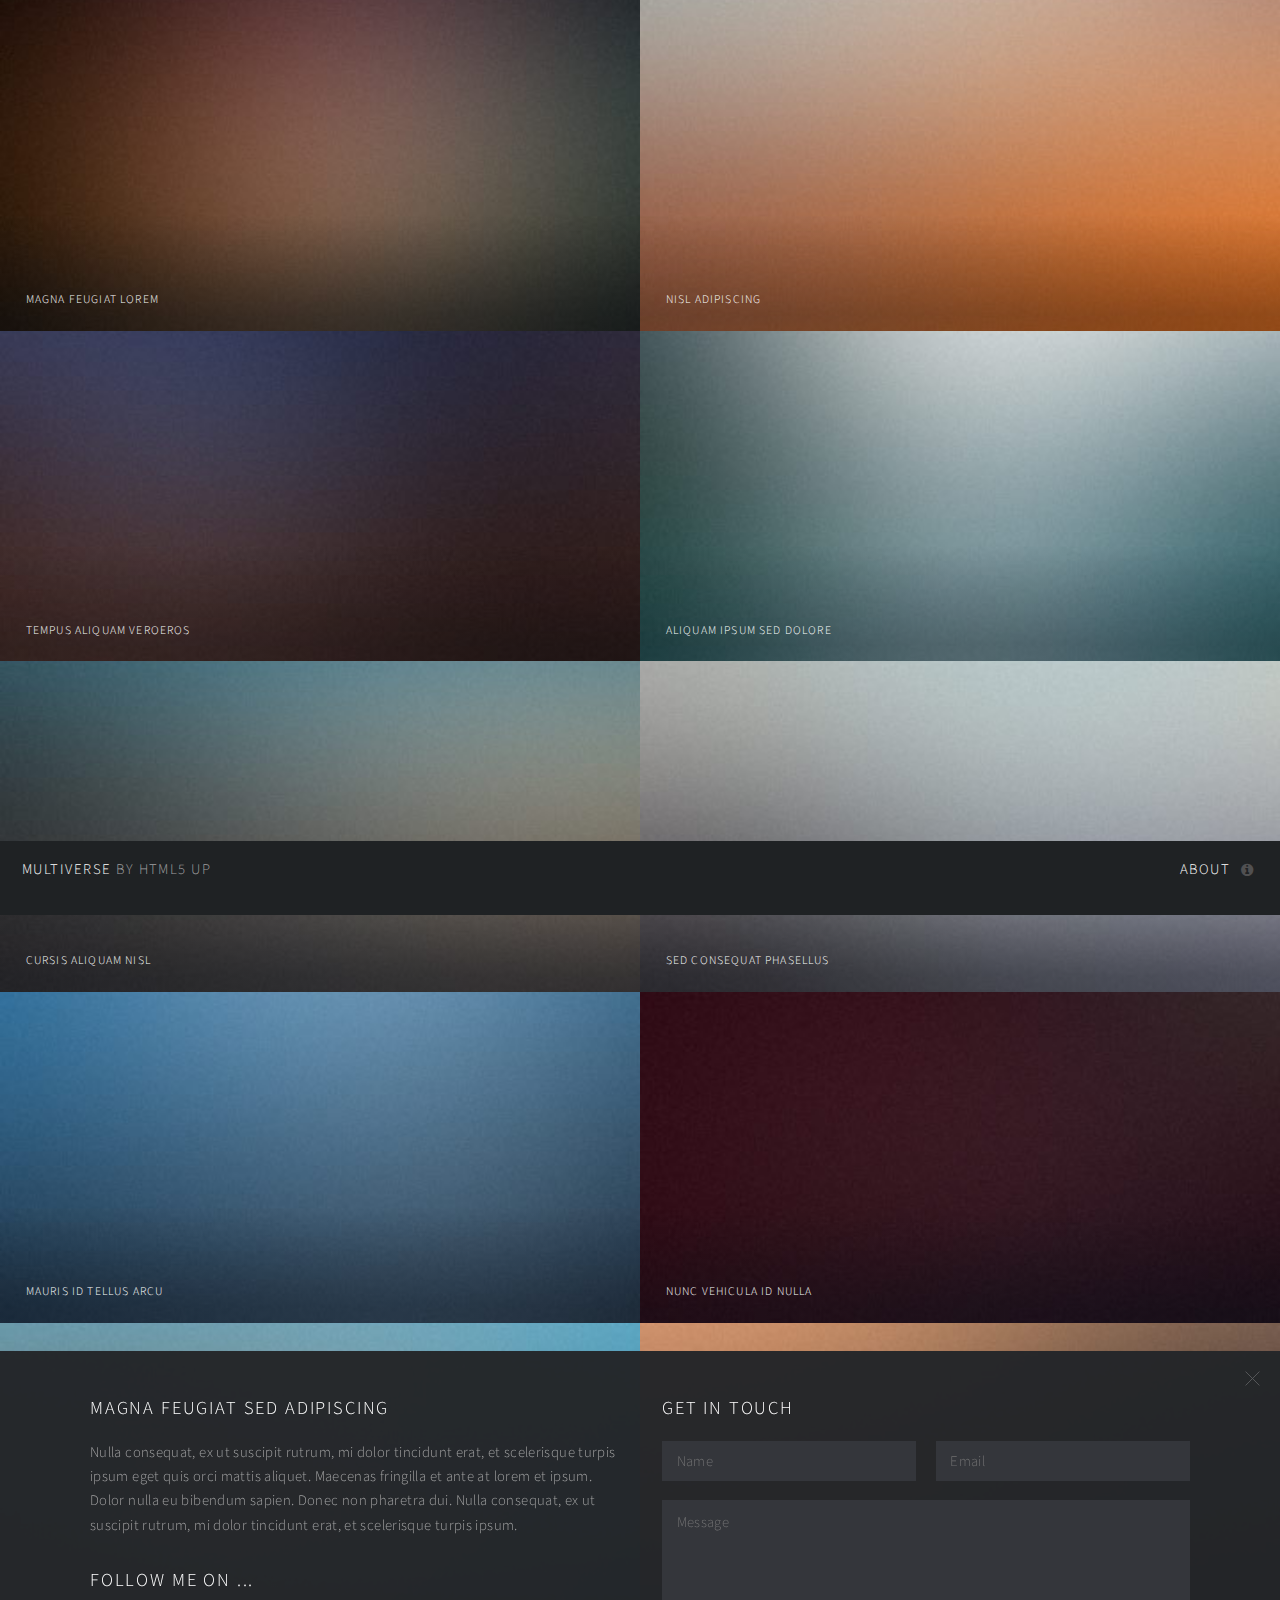
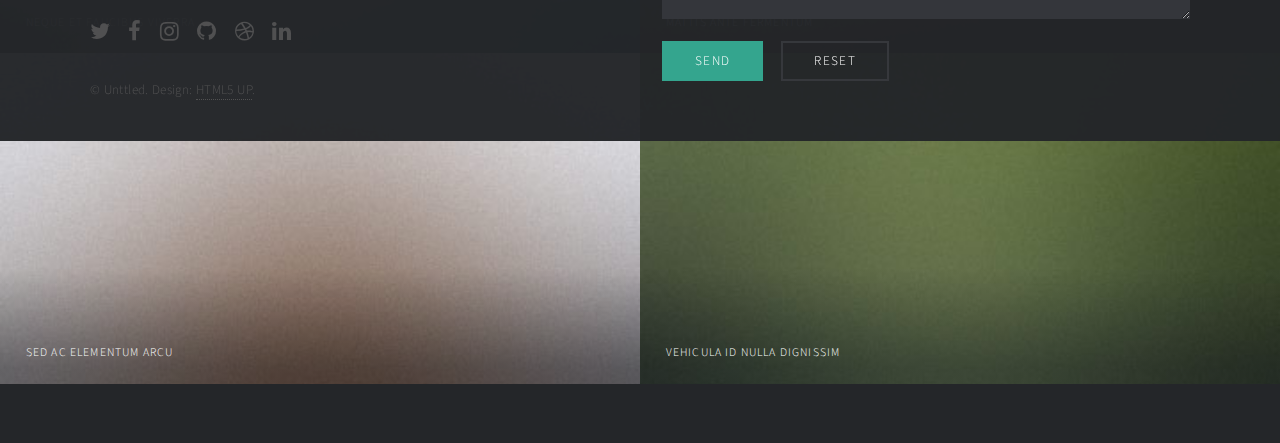
<file: page1/index.html>
<!DOCTYPE HTML>
<!--
	Multiverse by HTML5 UP
	html5up.net | @ajlkn
	Free for personal and commercial use under the CCA 3.0 license (html5up.net/license)
-->
<html>
	<head>
		<title>Multiverse by HTML5 UP</title>
		<meta charset="utf-8" />
		<meta name="viewport" content="width=device-width, initial-scale=1, user-scalable=no" />
		<!--[if lte IE 8]><script src="assets/js/ie/html5shiv.js"></script><![endif]-->
		<link rel="stylesheet" href="assets/css/main.css" />
		<!--[if lte IE 9]><link rel="stylesheet" href="assets/css/ie9.css" /><![endif]-->
		<!--[if lte IE 8]><link rel="stylesheet" href="assets/css/ie8.css" /><![endif]-->
	</head>
	<body>

		<!-- Wrapper -->
			<div id="wrapper">

				<!-- Header -->
					<header id="header">
						<h1><a href="index.html"><strong>Multiverse</strong> by HTML5 UP</a></h1>
						<nav>
							<ul>
								<li><a href="#footer" class="icon fa-info-circle">About</a></li>
							</ul>
						</nav>
					</header>

				<!-- Main -->
					<div id="main">
						<article class="thumb">
							<a href="images/fulls/01.jpg" class="image"><img src="images/thumbs/01.jpg" alt="" /></a>
							<h2>Magna feugiat lorem</h2>
							<p>Nunc blandit nisi ligula magna sodales lectus elementum non. Integer id venenatis velit.</p>
						</article>
						<article class="thumb">
							<a href="images/fulls/02.jpg" class="image"><img src="images/thumbs/02.jpg" alt="" /></a>
							<h2>Nisl adipiscing</h2>
							<p>Nunc blandit nisi ligula magna sodales lectus elementum non. Integer id venenatis velit.</p>
						</article>
						<article class="thumb">
							<a href="images/fulls/03.jpg" class="image"><img src="images/thumbs/03.jpg" alt="" /></a>
							<h2>Tempus aliquam veroeros</h2>
							<p>Nunc blandit nisi ligula magna sodales lectus elementum non. Integer id venenatis velit.</p>
						</article>
						<article class="thumb">
							<a href="images/fulls/04.jpg" class="image"><img src="images/thumbs/04.jpg" alt="" /></a>
							<h2>Aliquam ipsum sed dolore</h2>
							<p>Nunc blandit nisi ligula magna sodales lectus elementum non. Integer id venenatis velit.</p>
						</article>
						<article class="thumb">
							<a href="images/fulls/05.jpg" class="image"><img src="images/thumbs/05.jpg" alt="" /></a>
							<h2>Cursis aliquam nisl</h2>
							<p>Nunc blandit nisi ligula magna sodales lectus elementum non. Integer id venenatis velit.</p>
						</article>
						<article class="thumb">
							<a href="images/fulls/06.jpg" class="image"><img src="images/thumbs/06.jpg" alt="" /></a>
							<h2>Sed consequat phasellus</h2>
							<p>Nunc blandit nisi ligula magna sodales lectus elementum non. Integer id venenatis velit.</p>
						</article>
						<article class="thumb">
							<a href="images/fulls/07.jpg" class="image"><img src="images/thumbs/07.jpg" alt="" /></a>
							<h2>Mauris id tellus arcu</h2>
							<p>Nunc blandit nisi ligula magna sodales lectus elementum non. Integer id venenatis velit.</p>
						</article>
						<article class="thumb">
							<a href="images/fulls/08.jpg" class="image"><img src="images/thumbs/08.jpg" alt="" /></a>
							<h2>Nunc vehicula id nulla</h2>
							<p>Nunc blandit nisi ligula magna sodales lectus elementum non. Integer id venenatis velit.</p>
						</article>
						<article class="thumb">
							<a href="images/fulls/09.jpg" class="image"><img src="images/thumbs/09.jpg" alt="" /></a>
							<h2>Neque et faucibus viverra</h2>
							<p>Nunc blandit nisi ligula magna sodales lectus elementum non. Integer id venenatis velit.</p>
						</article>
						<article class="thumb">
							<a href="images/fulls/10.jpg" class="image"><img src="images/thumbs/10.jpg" alt="" /></a>
							<h2>Mattis ante fermentum</h2>
							<p>Nunc blandit nisi ligula magna sodales lectus elementum non. Integer id venenatis velit.</p>
						</article>
						<article class="thumb">
							<a href="images/fulls/11.jpg" class="image"><img src="images/thumbs/11.jpg" alt="" /></a>
							<h2>Sed ac elementum arcu</h2>
							<p>Nunc blandit nisi ligula magna sodales lectus elementum non. Integer id venenatis velit.</p>
						</article>
						<article class="thumb">
							<a href="images/fulls/12.jpg" class="image"><img src="images/thumbs/12.jpg" alt="" /></a>
							<h2>Vehicula id nulla dignissim</h2>
							<p>Nunc blandit nisi ligula magna sodales lectus elementum non. Integer id venenatis velit.</p>
						</article>
					</div>

				<!-- Footer -->
					<footer id="footer" class="panel">
						<div class="inner split">
							<div>
								<section>
									<h2>Magna feugiat sed adipiscing</h2>
									<p>Nulla consequat, ex ut suscipit rutrum, mi dolor tincidunt erat, et scelerisque turpis ipsum eget quis orci mattis aliquet. Maecenas fringilla et ante at lorem et ipsum. Dolor nulla eu bibendum sapien. Donec non pharetra dui. Nulla consequat, ex ut suscipit rutrum, mi dolor tincidunt erat, et scelerisque turpis ipsum.</p>
								</section>
								<section>
									<h2>Follow me on ...</h2>
									<ul class="icons">
										<li><a href="#" class="icon fa-twitter"><span class="label">Twitter</span></a></li>
										<li><a href="#" class="icon fa-facebook"><span class="label">Facebook</span></a></li>
										<li><a href="#" class="icon fa-instagram"><span class="label">Instagram</span></a></li>
										<li><a href="#" class="icon fa-github"><span class="label">GitHub</span></a></li>
										<li><a href="#" class="icon fa-dribbble"><span class="label">Dribbble</span></a></li>
										<li><a href="#" class="icon fa-linkedin"><span class="label">LinkedIn</span></a></li>
									</ul>
								</section>
								<p class="copyright">
									&copy; Unttled. Design: <a href="http://html5up.net">HTML5 UP</a>.
								</p>
							</div>
							<div>
								<section>
									<h2>Get in touch</h2>
									<form method="post" action="#">
										<div class="field half first">
											<input type="text" name="name" id="name" placeholder="Name" />
										</div>
										<div class="field half">
											<input type="text" name="email" id="email" placeholder="Email" />
										</div>
										<div class="field">
											<textarea name="message" id="message" rows="4" placeholder="Message"></textarea>
										</div>
										<ul class="actions">
											<li><input type="submit" value="Send" class="special" /></li>
											<li><input type="reset" value="Reset" /></li>
										</ul>
									</form>
								</section>
							</div>
						</div>
					</footer>

			</div>

		<!-- Scripts -->
			<script src="assets/js/jquery.min.js"></script>
			<script src="assets/js/jquery.poptrox.min.js"></script>
			<script src="assets/js/skel.min.js"></script>
			<script src="assets/js/util.js"></script>
			<!--[if lte IE 8]><script src="assets/js/ie/respond.min.js"></script><![endif]-->
			<script src="assets/js/main.js"></script>

	</body>
</html>
</file>
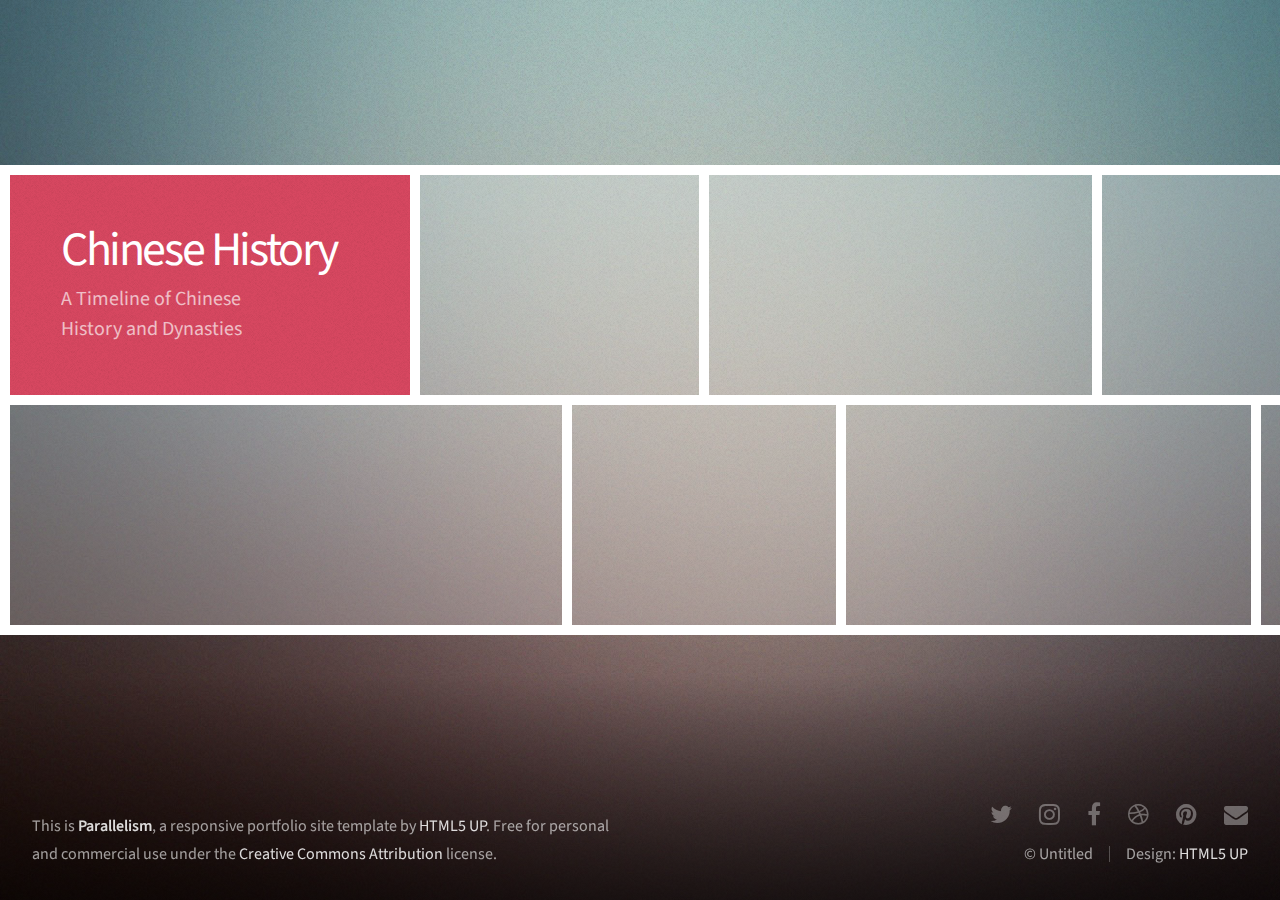
<file: page2/index.html>
<!DOCTYPE HTML>
<!--
	Parallelism by HTML5 UP
	html5up.net | @ajlkn
	Free for personal and commercial use under the CCA 3.0 license (html5up.net/license)
-->
<html>
	<head>
		<title>Parallelism by HTML5 UP</title>
		<meta charset="utf-8" />
		<meta name="viewport" content="width=device-width, initial-scale=1" />
		<!--[if lte IE 8]><script src="assets/js/ie/html5shiv.js"></script><![endif]-->
		<link rel="stylesheet" href="assets/css/main.css" />
		<noscript><link rel="stylesheet" href="assets/css/noscript.css" /></noscript>
		<!--[if lte IE 8]><link rel="stylesheet" href="assets/css/ie8.css" /><![endif]-->
		<!--[if lte IE 9]><link rel="stylesheet" href="assets/css/ie9.css" /><![endif]-->
	</head>
	<body>

		<div id="wrapper">

			<div id="main">
				<div id="reel">

					<!-- Header Item -->

						<div id="header" class="item" data-width="400">
							<div class="inner">
								<h1>Chinese History</h1>
								<p>A Timeline of Chinese<br />
								History and Dynasties</p>
							</div>
						</div>

					<!-- Thumb Items -->

						<article class="item thumb" data-width="282">
							<h2>Xia Dynasty</h2>
							<a href="images/fulls/01.jpg" class="image"><img src="images/thumbs/01.jpg" alt=""></a>
						</article>

						<article class="item thumb" data-width="384">
							<h2>Ad Infinitum</h2>
							<a href="images/fulls/02.jpg" class="image"><img src="images/thumbs/02.jpg" alt=""></a>
						</article>

						<article class="item thumb" data-width="274">
							<h2>Different.</h2>
							<a href="images/fulls/03.jpg" class="image"><img src="images/thumbs/03.jpg" alt=""></a>
						</article>

						<article class="item thumb" data-width="282">
							<h2>Elysium</h2>
							<a href="images/fulls/04.jpg" class="image"><img src="images/thumbs/04.jpg" alt=""></a>
						</article>

						<article class="item thumb" data-width="476">
							<h2>Kingdom of the Wind</h2>
							<a href="images/fulls/05.jpg" class="image"><img src="images/thumbs/05.jpg" alt=""></a>
						</article>

						<article class="item thumb" data-width="232">
							<h2>The Pursuit</h2>
							<a href="images/fulls/06.jpg" class="image"><img src="images/thumbs/06.jpg" alt=""></a>
						</article>

						<article class="item thumb" data-width="352">
							<h2>Boundless</h2>
							<a href="images/fulls/07.jpg" class="image"><img src="images/thumbs/07.jpg" alt=""></a>
						</article>

						<article class="item thumb" data-width="348">
							<h2>The Spectators</h2>
							<a href="images/fulls/08.jpg" class="image"><img src="images/thumbs/08.jpg" alt=""></a>
						</article>

					<!-- Filler Thumb Items (just for demonstration purposes) -->
						<article class="item thumb" data-width="476"><h2>Kingdom of the Wind</h2><a href="images/fulls/05.jpg" class="image"><img src="images/thumbs/05.jpg" alt=""></a></article>
						<article class="item thumb" data-width="232"><h2>The Pursuit</h2><a href="images/fulls/06.jpg" class="image"><img src="images/thumbs/06.jpg" alt=""></a></article>
						<article class="item thumb" data-width="352"><h2>Boundless</h2><a href="images/fulls/07.jpg" class="image"><img src="images/thumbs/07.jpg" alt=""></a></article>
						<article class="item thumb" data-width="348"><h2>The Spectators</h2><a href="images/fulls/08.jpg" class="image"><img src="images/thumbs/08.jpg" alt=""></a></article>
						<article class="item thumb" data-width="282"><h2>You really got me</h2><a href="images/fulls/01.jpg" class="image"><img src="images/thumbs/01.jpg" alt=""></a></article>
						<article class="item thumb" data-width="384"><h2>Ad Infinitum</h2><a href="images/fulls/02.jpg" class="image"><img src="images/thumbs/02.jpg" alt=""></a></article>
						<article class="item thumb" data-width="274"><h2>Different.</h2><a href="images/fulls/03.jpg" class="image"><img src="images/thumbs/03.jpg" alt=""></a></article>
						<article class="item thumb" data-width="282"><h2>Elysium</h2><a href="images/fulls/04.jpg" class="image"><img src="images/thumbs/04.jpg" alt=""></a></article>

				</div>
			</div>

			<div id="footer">
				<div class="left">
					<p>This is <strong>Parallelism</strong>, a responsive portfolio site template by <a href="http://html5up.net">HTML5 UP</a>. Free for personal<br />
					and commercial use under the <a href="http://html5up.net/license">Creative Commons Attribution</a> license.</p>
				</div>
				<div class="right">
					<ul class="contact">
						<li><a href="#" class="icon fa-twitter"><span class="label">Twitter</span></a></li>
						<li><a href="#" class="icon fa-instagram"><span class="label">Instagram</span></a></li>
						<li><a href="#" class="icon fa-facebook"><span class="label">Facebook</span></a></li>
						<li><a href="#" class="icon fa-dribbble"><span class="label">Dribbble</span></a></li>
						<li><a href="#" class="icon fa-pinterest"><span class="label">Pinterest</span></a></li>
						<li><a href="#" class="icon fa-envelope"><span class="label">Email</span></a></li>
					</ul>
					<ul class="copyright">
						<li>&copy; Untitled</li><li>Design: <a href="http://html5up.net">HTML5 UP</a></li>
					</ul>
				</div>
			</div>

		</div>

		<!-- Scripts -->
			<script src="assets/js/jquery.min.js"></script>
			<script src="assets/js/jquery.poptrox.min.js"></script>
			<script src="assets/js/skel.min.js"></script>
			<script src="assets/js/skel-viewport.min.js"></script>
			<script src="assets/js/util.js"></script>
			<!--[if lte IE 8]><script src="assets/js/ie/respond.min.js"></script><![endif]-->
			<script src="assets/js/main.js"></script>

	</body>
</html>
</file>
<file: page1/assets/css/ie9.css>
/*
	Multiverse by HTML5 UP
	html5up.net | @ajlkn
	Free for personal and commercial use under the CCA 3.0 license (html5up.net/license)
*/

/* Panel */

	.panel > .inner.split:after {
		clear: both;
		content: '';
		display: block;
	}

	.panel > .inner.split > div {
		float: left;
		margin-left: 0;
		padding-left: 0;
	}

	.panel > .inner.split > :first-child {
		padding-left: 0;
	}

/* Wrapper */

	#wrapper:before {
		display: none;
	}

/* Main */

	#main:after {
		clear: both;
		content: '';
		display: block;
	}

	#main .thumb {
		float: left;
	}
</file>
<file: page2/assets/css/noscript.css>
/*
	Parallelism by HTML5 UP
	html5up.net | @ajlkn
	Free for personal and commercial use under the CCA 3.0 license (html5up.net/license)
*/

/* Reel */

	#reel {
		opacity: 1;
	}
</file>
<file: page2/assets/css/ie8.css>
/*
	Parallelism by HTML5 UP
	html5up.net | @ajlkn
	Free for personal and commercial use under the CCA 3.0 license (html5up.net/license)
*/

/* Basic */

	body {
		background-image: url("../../images/bg.jpg");
		background-size: cover;
		-ms-behavior: url("assets/js/ie/backgroundsize.min.htc");
	}
</file>
<file: page2/assets/css/ie9.css>
/*
	Parallelism by HTML5 UP
	html5up.net | @ajlkn
	Free for personal and commercial use under the CCA 3.0 license (html5up.net/license)
*/

/* Basic */

	body {
		background-image: url("../../images/bg.jpg");
		background-size: cover;
	}
</file>
<file: page1/assets/css/main.css>
@import url(font-awesome.min.css);
@import url("https://fonts.googleapis.com/css?family=Source+Sans+Pro:300,300italic,400,400italic");

/*
	Multiverse by HTML5 UP
	html5up.net | @ajlkn
	Free for personal and commercial use under the CCA 3.0 license (html5up.net/license)
*/

/* Reset */

	html, body, div, span, applet, object, iframe, h1, h2, h3, h4, h5, h6, p, blockquote, pre, a, abbr, acronym, address, big, cite, code, del, dfn, em, img, ins, kbd, q, s, samp, small, strike, strong, sub, sup, tt, var, b, u, i, center, dl, dt, dd, ol, ul, li, fieldset, form, label, legend, table, caption, tbody, tfoot, thead, tr, th, td, article, aside, canvas, details, embed, figure, figcaption, footer, header, hgroup, menu, nav, output, ruby, section, summary, time, mark, audio, video {
		margin: 0;
		padding: 0;
		border: 0;
		font-size: 100%;
		font: inherit;
		vertical-align: baseline;
	}

	article, aside, details, figcaption, figure, footer, header, hgroup, menu, nav, section {
		display: block;
	}

	body {
		line-height: 1;
	}

	ol, ul {
		list-style: none;
	}

	blockquote, q {
		quotes: none;
	}

	blockquote:before, blockquote:after, q:before, q:after {
		content: '';
		content: none;
	}

	table {
		border-collapse: collapse;
		border-spacing: 0;
	}

	body {
		-webkit-text-size-adjust: none;
	}

/* Box Model */

	*, *:before, *:after {
		-moz-box-sizing: border-box;
		-webkit-box-sizing: border-box;
		box-sizing: border-box;
	}

	@-moz-keyframes spinner {
		0% {
			-moz-transform: rotate(0deg);
			-webkit-transform: rotate(0deg);
			-ms-transform: rotate(0deg);
			transform: rotate(0deg);
		}

		100% {
			-moz-transform: rotate(359deg);
			-webkit-transform: rotate(359deg);
			-ms-transform: rotate(359deg);
			transform: rotate(359deg);
		}
	}

	@-webkit-keyframes spinner {
		0% {
			-moz-transform: rotate(0deg);
			-webkit-transform: rotate(0deg);
			-ms-transform: rotate(0deg);
			transform: rotate(0deg);
		}

		100% {
			-moz-transform: rotate(359deg);
			-webkit-transform: rotate(359deg);
			-ms-transform: rotate(359deg);
			transform: rotate(359deg);
		}
	}

	@-ms-keyframes spinner {
		0% {
			-moz-transform: rotate(0deg);
			-webkit-transform: rotate(0deg);
			-ms-transform: rotate(0deg);
			transform: rotate(0deg);
		}

		100% {
			-moz-transform: rotate(359deg);
			-webkit-transform: rotate(359deg);
			-ms-transform: rotate(359deg);
			transform: rotate(359deg);
		}
	}

	@keyframes spinner {
		0% {
			-moz-transform: rotate(0deg);
			-webkit-transform: rotate(0deg);
			-ms-transform: rotate(0deg);
			transform: rotate(0deg);
		}

		100% {
			-moz-transform: rotate(359deg);
			-webkit-transform: rotate(359deg);
			-ms-transform: rotate(359deg);
			transform: rotate(359deg);
		}
	}

/* Basic */

	@-ms-viewport {
		width: device-width;
	}

	body {
		-ms-overflow-style: scrollbar;
	}

	@media screen and (max-width: 480px) {

		html, body {
			min-width: 320px;
		}

	}

	body {
		background: #242629;
	}

		body.loading *, body.loading *:before, body.loading *:after {
			-moz-animation: none !important;
			-webkit-animation: none !important;
			-ms-animation: none !important;
			animation: none !important;
			-moz-transition: none !important;
			-webkit-transition: none !important;
			-ms-transition: none !important;
			transition: none !important;
		}

		body.resizing *, body.resizing *:before, body.resizing *:after {
			-moz-animation: none !important;
			-webkit-animation: none !important;
			-ms-animation: none !important;
			animation: none !important;
			-moz-transition: none !important;
			-webkit-transition: none !important;
			-ms-transition: none !important;
			transition: none !important;
		}

/* Type */

	body, input, select, textarea {
		color: #a0a0a1;
		font-family: "Source Sans Pro", Helvetica, sans-serif;
		font-size: 15pt;
		font-weight: 300;
		letter-spacing: 0.025em;
		line-height: 1.65;
	}

		@media screen and (max-width: 1680px) {

			body, input, select, textarea {
				font-size: 11pt;
			}

		}

	a {
		-moz-transition: color 0.2s ease-in-out, border-bottom-color 0.2s ease-in-out;
		-webkit-transition: color 0.2s ease-in-out, border-bottom-color 0.2s ease-in-out;
		-ms-transition: color 0.2s ease-in-out, border-bottom-color 0.2s ease-in-out;
		transition: color 0.2s ease-in-out, border-bottom-color 0.2s ease-in-out;
		border-bottom: dotted 1px;
		color: #34a58e;
		text-decoration: none;
	}

		a:hover {
			border-bottom-color: transparent;
			color: #34a58e !important;
		}

	strong, b {
		color: #ffffff;
		font-weight: 300;
	}

	em, i {
		font-style: italic;
	}

	p {
		margin: 0 0 2em 0;
	}

	h1, h2, h3, h4, h5, h6 {
		color: #ffffff;
		font-weight: 300;
		letter-spacing: 0.1em;
		line-height: 1.5;
		margin: 0 0 1em 0;
		text-transform: uppercase;
	}

		h1 a, h2 a, h3 a, h4 a, h5 a, h6 a {
			color: inherit;
			text-decoration: none;
		}

	h1 {
		font-size: 2em;
	}

	h2 {
		font-size: 1.25em;
	}

	h3 {
		font-size: 1.1em;
	}

	h4 {
		font-size: 1em;
	}

	h5 {
		font-size: 0.9em;
	}

	h6 {
		font-size: 0.7em;
	}

	@media screen and (max-width: 736px) {

		h2 {
			font-size: 1em;
		}

		h3 {
			font-size: 0.9em;
		}

		h4 {
			font-size: 0.8em;
		}

		h5 {
			font-size: 0.7em;
		}

		h6 {
			font-size: 0.7em;
		}

	}

	sub {
		font-size: 0.8em;
		position: relative;
		top: 0.5em;
	}

	sup {
		font-size: 0.8em;
		position: relative;
		top: -0.5em;
	}

	blockquote {
		border-left: 4px #36383c;
		font-style: italic;
		margin: 0 0 2em 0;
		padding: 0.5em 0 0.5em 2em;
	}

	code {
		background: #34363b;
		border: solid 1px #36383c;
		font-family: "Courier New", monospace;
		font-size: 0.9em;
		margin: 0 0.25em;
		padding: 0.25em 0.65em;
	}

	pre {
		-webkit-overflow-scrolling: touch;
		font-family: "Courier New", monospace;
		font-size: 0.9em;
		margin: 0 0 2em 0;
	}

		pre code {
			display: block;
			line-height: 1.75;
			padding: 1em 1.5em;
			overflow-x: auto;
		}

	hr {
		border: 0;
		border-bottom: solid 1px #36383c;
		margin: 2em 0;
	}

		hr.major {
			margin: 3em 0;
		}

	.align-left {
		text-align: left;
	}

	.align-center {
		text-align: center;
	}

	.align-right {
		text-align: right;
	}

/* Button */

	input[type="submit"],
	input[type="reset"],
	input[type="button"],
	button,
	.button {
		-moz-appearance: none;
		-webkit-appearance: none;
		-ms-appearance: none;
		appearance: none;
		-moz-transition: background-color 0.2s ease-in-out, box-shadow 0.2s ease-in-out, color 0.2s ease-in-out;
		-webkit-transition: background-color 0.2s ease-in-out, box-shadow 0.2s ease-in-out, color 0.2s ease-in-out;
		-ms-transition: background-color 0.2s ease-in-out, box-shadow 0.2s ease-in-out, color 0.2s ease-in-out;
		transition: background-color 0.2s ease-in-out, box-shadow 0.2s ease-in-out, color 0.2s ease-in-out;
		background-color: transparent;
		border: 0;
		border-radius: 0;
		box-shadow: inset 0 0 0 2px #36383c;
		color: #ffffff !important;
		cursor: pointer;
		display: inline-block;
		font-size: 0.9em;
		font-weight: 300;
		height: 3.05556em;
		letter-spacing: 0.1em;
		line-height: 3.05556em;
		padding: 0 2.5em;
		text-align: center;
		text-decoration: none;
		text-transform: uppercase;
		white-space: nowrap;
	}

		input[type="submit"]:hover,
		input[type="reset"]:hover,
		input[type="button"]:hover,
		button:hover,
		.button:hover {
			box-shadow: inset 0 0 0 2px #34a58e;
			color: #34a58e !important;
		}

			input[type="submit"]:hover:active,
			input[type="reset"]:hover:active,
			input[type="button"]:hover:active,
			button:hover:active,
			.button:hover:active {
				background-color: rgba(52, 165, 142, 0.15);
				color: #34a58e !important;
			}

		input[type="submit"].icon,
		input[type="reset"].icon,
		input[type="button"].icon,
		button.icon,
		.button.icon {
			padding-left: 1.35em;
		}

			input[type="submit"].icon:before,
			input[type="reset"].icon:before,
			input[type="button"].icon:before,
			button.icon:before,
			.button.icon:before {
				margin-right: 0.5em;
			}

		input[type="submit"].fit,
		input[type="reset"].fit,
		input[type="button"].fit,
		button.fit,
		.button.fit {
			display: block;
			margin: 0 0 1em 0;
			width: 100%;
		}

		input[type="submit"].small,
		input[type="reset"].small,
		input[type="button"].small,
		button.small,
		.button.small {
			font-size: 0.8em;
		}

		input[type="submit"].big,
		input[type="reset"].big,
		input[type="button"].big,
		button.big,
		.button.big {
			font-size: 1.35em;
		}

		input[type="submit"].special,
		input[type="reset"].special,
		input[type="button"].special,
		button.special,
		.button.special {
			background-color: #34a58e;
			box-shadow: none;
		}

			input[type="submit"].special:hover,
			input[type="reset"].special:hover,
			input[type="button"].special:hover,
			button.special:hover,
			.button.special:hover {
				background-color: #47c5ab;
				color: #ffffff !important;
			}

				input[type="submit"].special:hover:active,
				input[type="reset"].special:hover:active,
				input[type="button"].special:hover:active,
				button.special:hover:active,
				.button.special:hover:active {
					background-color: #287e6d;
				}

		input[type="submit"].disabled, input[type="submit"]:disabled,
		input[type="reset"].disabled,
		input[type="reset"]:disabled,
		input[type="button"].disabled,
		input[type="button"]:disabled,
		button.disabled,
		button:disabled,
		.button.disabled,
		.button:disabled {
			-moz-pointer-events: none;
			-webkit-pointer-events: none;
			-ms-pointer-events: none;
			pointer-events: none;
			opacity: 0.35;
		}

/* Form */

	form {
		margin: 0 0 2em 0;
	}

		form .field {
			margin: 0 0 1.3em 0;
		}

			form .field.half {
				float: left;
				padding: 0 0 0 0.65em;
				width: 50%;
			}

				form .field.half.first {
					padding: 0 0.65em 0 0;
				}

		form > .actions {
			margin: 1.5em 0 0 0 !important;
		}

		@media screen and (max-width: 736px) {

			form .field.half {
				float: none;
				padding: 0;
				width: 100%;
			}

				form .field.half.first {
					padding: 0;
				}

		}

	label {
		color: #ffffff;
		display: block;
		font-size: 0.9em;
		font-weight: 300;
		margin: 0 0 1em 0;
	}

	input[type="text"],
	input[type="password"],
	input[type="email"],
	input[type="tel"],
	input[type="search"],
	input[type="url"],
	select,
	textarea {
		-moz-appearance: none;
		-webkit-appearance: none;
		-ms-appearance: none;
		appearance: none;
		background: #34363b;
		border: 0;
		border-radius: 0;
		color: #a0a0a1;
		display: block;
		outline: 0;
		padding: 0 1em;
		text-decoration: none;
		width: 100%;
	}

		input[type="text"]:invalid,
		input[type="password"]:invalid,
		input[type="email"]:invalid,
		input[type="tel"]:invalid,
		input[type="search"]:invalid,
		input[type="url"]:invalid,
		select:invalid,
		textarea:invalid {
			box-shadow: none;
		}

		input[type="text"]:focus,
		input[type="password"]:focus,
		input[type="email"]:focus,
		input[type="tel"]:focus,
		input[type="search"]:focus,
		input[type="url"]:focus,
		select:focus,
		textarea:focus {
			box-shadow: inset 0 0 0 2px #34a58e;
		}

	.select-wrapper {
		text-decoration: none;
		display: block;
		position: relative;
	}

		.select-wrapper:before {
			-moz-osx-font-smoothing: grayscale;
			-webkit-font-smoothing: antialiased;
			font-family: FontAwesome;
			font-style: normal;
			font-weight: normal;
			text-transform: none !important;
		}

		.select-wrapper:before {
			color: #36383c;
			content: '\f078';
			display: block;
			height: 2.75em;
			line-height: 2.75em;
			pointer-events: none;
			position: absolute;
			right: 0;
			text-align: center;
			top: 0;
			width: 2.75em;
		}

		.select-wrapper select::-ms-expand {
			display: none;
		}

	input[type="text"],
	input[type="password"],
	input[type="email"],
	input[type="tel"],
	input[type="search"],
	input[type="url"],
	select {
		height: 2.75em;
	}

	textarea {
		padding: 0.75em 1em;
	}

	input[type="checkbox"],
	input[type="radio"] {
		-moz-appearance: none;
		-webkit-appearance: none;
		-ms-appearance: none;
		appearance: none;
		display: block;
		float: left;
		margin-right: -2em;
		opacity: 0;
		width: 1em;
		z-index: -1;
	}

		input[type="checkbox"] + label,
		input[type="radio"] + label {
			text-decoration: none;
			color: #a0a0a1;
			cursor: pointer;
			display: inline-block;
			font-size: 1em;
			font-weight: 300;
			padding-left: 2.4em;
			padding-right: 0.75em;
			position: relative;
		}

			input[type="checkbox"] + label:before,
			input[type="radio"] + label:before {
				-moz-osx-font-smoothing: grayscale;
				-webkit-font-smoothing: antialiased;
				font-family: FontAwesome;
				font-style: normal;
				font-weight: normal;
				text-transform: none !important;
			}

			input[type="checkbox"] + label:before,
			input[type="radio"] + label:before {
				background: #34363b;
				content: '';
				display: inline-block;
				height: 1.65em;
				left: 0;
				line-height: 1.58125em;
				position: absolute;
				text-align: center;
				top: 0;
				width: 1.65em;
			}

		input[type="checkbox"]:checked + label:before,
		input[type="radio"]:checked + label:before {
			background: #34a58e;
			border-color: #34a58e;
			color: #ffffff;
			content: '\f00c';
		}

		input[type="checkbox"]:focus + label:before,
		input[type="radio"]:focus + label:before {
			box-shadow: 0 0 0 2px #34a58e;
		}

	input[type="radio"] + label:before {
		border-radius: 100%;
	}

	::-webkit-input-placeholder {
		color: #707071 !important;
		opacity: 1.0;
	}

	:-moz-placeholder {
		color: #707071 !important;
		opacity: 1.0;
	}

	::-moz-placeholder {
		color: #707071 !important;
		opacity: 1.0;
	}

	:-ms-input-placeholder {
		color: #707071 !important;
		opacity: 1.0;
	}

	.formerize-placeholder {
		color: #707071 !important;
		opacity: 1.0;
	}

/* Icon */

	.icon {
		text-decoration: none;
		border-bottom: none;
		position: relative;
	}

		.icon:before {
			-moz-osx-font-smoothing: grayscale;
			-webkit-font-smoothing: antialiased;
			font-family: FontAwesome;
			font-style: normal;
			font-weight: normal;
			text-transform: none !important;
		}

		.icon > .label {
			display: none;
		}

/* List */

	ol {
		list-style: decimal;
		margin: 0 0 2em 0;
		padding-left: 1.25em;
	}

		ol li {
			padding-left: 0.25em;
		}

	ul {
		list-style: disc;
		margin: 0 0 2em 0;
		padding-left: 1em;
	}

		ul li {
			padding-left: 0.5em;
		}

		ul.alt {
			list-style: none;
			padding-left: 0;
		}

			ul.alt li {
				border-top: solid 1px #36383c;
				padding: 0.5em 0;
			}

				ul.alt li:first-child {
					border-top: 0;
					padding-top: 0;
				}

		ul.icons {
			cursor: default;
			list-style: none;
			padding-left: 0;
		}

			ul.icons li {
				display: inline-block;
				padding: 0 1em 0 0;
			}

				ul.icons li:last-child {
					padding-right: 0;
				}

				ul.icons li .icon {
					color: #505051;
				}

					ul.icons li .icon:before {
						font-size: 1.5em;
					}

		ul.actions {
			cursor: default;
			list-style: none;
			padding-left: 0;
		}

			ul.actions li {
				display: inline-block;
				padding: 0 1em 0 0;
				vertical-align: middle;
			}

				ul.actions li:last-child {
					padding-right: 0;
				}

			ul.actions.small li {
				padding: 0 0.5em 0 0;
			}

			ul.actions.vertical li {
				display: block;
				padding: 1em 0 0 0;
			}

				ul.actions.vertical li:first-child {
					padding-top: 0;
				}

				ul.actions.vertical li > * {
					margin-bottom: 0;
				}

			ul.actions.vertical.small li {
				padding: 0.5em 0 0 0;
			}

				ul.actions.vertical.small li:first-child {
					padding-top: 0;
				}

			ul.actions.fit {
				display: table;
				margin-left: -1em;
				padding: 0;
				table-layout: fixed;
				width: calc(100% + 1em);
			}

				ul.actions.fit li {
					display: table-cell;
					padding: 0 0 0 1em;
				}

					ul.actions.fit li > * {
						margin-bottom: 0;
					}

				ul.actions.fit.small {
					margin-left: -0.5em;
					width: calc(100% + 0.5em);
				}

					ul.actions.fit.small li {
						padding: 0 0 0 0.5em;
					}

			@media screen and (max-width: 480px) {

				ul.actions {
					margin: 0 0 2em 0;
				}

					ul.actions li {
						padding: 1em 0 0 0;
						display: block;
						text-align: center;
						width: 100%;
					}

						ul.actions li:first-child {
							padding-top: 0;
						}

						ul.actions li > * {
							width: 100%;
							margin: 0 !important;
						}

							ul.actions li > *.icon:before {
								margin-left: -2em;
							}

					ul.actions.small li {
						padding: 0.5em 0 0 0;
					}

						ul.actions.small li:first-child {
							padding-top: 0;
						}

			}

	dl {
		margin: 0 0 2em 0;
	}

		dl dt {
			display: block;
			font-weight: 300;
			margin: 0 0 1em 0;
		}

		dl dd {
			margin-left: 2em;
		}

/* Table */

	.table-wrapper {
		-webkit-overflow-scrolling: touch;
		overflow-x: auto;
	}

	table {
		margin: 0 0 2em 0;
		width: 100%;
	}

		table tbody tr {
			border: solid 1px #36383c;
			border-left: 0;
			border-right: 0;
		}

			table tbody tr:nth-child(2n + 1) {
				background-color: #34363b;
			}

		table td {
			padding: 0.75em 0.75em;
		}

		table th {
			color: #ffffff;
			font-size: 0.9em;
			font-weight: 300;
			padding: 0 0.75em 0.75em 0.75em;
			text-align: left;
		}

		table thead {
			border-bottom: solid 2px #36383c;
		}

		table tfoot {
			border-top: solid 2px #36383c;
		}

		table.alt {
			border-collapse: separate;
		}

			table.alt tbody tr td {
				border: solid 1px #36383c;
				border-left-width: 0;
				border-top-width: 0;
			}

				table.alt tbody tr td:first-child {
					border-left-width: 1px;
				}

			table.alt tbody tr:first-child td {
				border-top-width: 1px;
			}

			table.alt thead {
				border-bottom: 0;
			}

			table.alt tfoot {
				border-top: 0;
			}

/* Panel */

	.panel {
		padding: 4em 4em 2em 4em ;
		-moz-transform: translateY(100vh);
		-webkit-transform: translateY(100vh);
		-ms-transform: translateY(100vh);
		transform: translateY(100vh);
		-moz-transition: -moz-transform 0.5s ease;
		-webkit-transition: -webkit-transform 0.5s ease;
		-ms-transition: -ms-transform 0.5s ease;
		transition: transform 0.5s ease;
		-webkit-overflow-scrolling: touch;
		background: rgba(36, 38, 41, 0.975);
		bottom: 4em;
		left: 0;
		max-height: calc(80vh - 4em);
		overflow-y: auto;
		position: fixed;
		width: 100%;
		z-index: 10001;
	}

		.panel.active {
			-moz-transform: translateY(1px);
			-webkit-transform: translateY(1px);
			-ms-transform: translateY(1px);
			transform: translateY(1px);
		}

		.panel > .inner {
			margin: 0 auto;
			max-width: 100%;
			width: 75em;
		}

			.panel > .inner.split {
				display: -moz-flex;
				display: -webkit-flex;
				display: -ms-flex;
				display: flex;
			}

				.panel > .inner.split > div {
					margin-left: 4em;
					width: 50%;
				}

				.panel > .inner.split > :first-child {
					margin-left: 0;
				}

		.panel > .closer {
			-moz-transition: opacity 0.2s ease-in-out;
			-webkit-transition: opacity 0.2s ease-in-out;
			-ms-transition: opacity 0.2s ease-in-out;
			transition: opacity 0.2s ease-in-out;
			background-image: url("images/close.svg");
			background-position: center;
			background-repeat: no-repeat;
			background-size: 3em;
			cursor: pointer;
			height: 5em;
			opacity: 0.25;
			position: absolute;
			right: 0;
			top: 0;
			width: 5em;
			z-index: 2;
		}

			.panel > .closer:hover {
				opacity: 1.0;
			}

		@media screen and (max-width: 1280px) {

			.panel {
				padding: 3em 3em 1em 3em ;
			}

				.panel > .inner.split > div {
					margin-left: 3em;
				}

				.panel > .closer {
					background-size: 2.5em;
					background-position: 75% 25%;
				}

		}

		@media screen and (max-width: 980px) {

			.panel > .inner.split {
				-moz-flex-direction: column;
				-webkit-flex-direction: column;
				-ms-flex-direction: column;
				flex-direction: column;
			}

				.panel > .inner.split > div {
					margin-left: 0;
					width: 100%;
				}

		}

		@media screen and (max-width: 736px) {

			.panel {
				-moz-transform: translateY(-100vh);
				-webkit-transform: translateY(-100vh);
				-ms-transform: translateY(-100vh);
				transform: translateY(-100vh);
				padding: 4em 2em 2em 2em ;
				bottom: auto;
				top: calc(4em - 1px);
			}

				.panel.active {
					-moz-transform: translateY(0);
					-webkit-transform: translateY(0);
					-ms-transform: translateY(0);
					transform: translateY(0);
				}

		}

/* Poptrox Popup */

	.poptrox-overlay {
		-webkit-tap-highlight-color: rgba(255, 255, 255, 0);
	}

	.poptrox-popup {
		background: rgba(31, 34, 36, 0.925);
		box-shadow: 0 1em 3em 0.5em rgba(0, 0, 0, 0.25);
		cursor: default;
	}

		.poptrox-popup:before {
			-moz-transition: opacity 0.2s ease-in-out;
			-webkit-transition: opacity 0.2s ease-in-out;
			-ms-transition: opacity 0.2s ease-in-out;
			transition: opacity 0.2s ease-in-out;
			background-image: -moz-linear-gradient(to left, rgba(31,34,36,0.35), rgba(31,34,36,0) 10em, rgba(31,34,36,0)), -moz-linear-gradient(to right, rgba(31,34,36,0.35), rgba(31,34,36,0) 10em, rgba(31,34,36,0));
			background-image: -webkit-linear-gradient(to left, rgba(31,34,36,0.35), rgba(31,34,36,0) 10em, rgba(31,34,36,0)), -webkit-linear-gradient(to right, rgba(31,34,36,0.35), rgba(31,34,36,0) 10em, rgba(31,34,36,0));
			background-image: -ms-linear-gradient(to left, rgba(31,34,36,0.35), rgba(31,34,36,0) 10em, rgba(31,34,36,0)), -ms-linear-gradient(to right, rgba(31,34,36,0.35), rgba(31,34,36,0) 10em, rgba(31,34,36,0));
			background-image: linear-gradient(to left, rgba(31,34,36,0.35), rgba(31,34,36,0) 10em, rgba(31,34,36,0)), linear-gradient(to right, rgba(31,34,36,0.35), rgba(31,34,36,0) 10em, rgba(31,34,36,0));
			content: '';
			display: block;
			height: 100%;
			left: 0;
			position: absolute;
			top: 0;
			width: 100%;
			z-index: 1;
			opacity: 1;
		}

		.poptrox-popup .closer {
			-moz-transition: opacity 0.2s ease-in-out;
			-webkit-transition: opacity 0.2s ease-in-out;
			-ms-transition: opacity 0.2s ease-in-out;
			transition: opacity 0.2s ease-in-out;
			background-image: url("images/close.svg");
			background-position: center;
			background-repeat: no-repeat;
			background-size: 3em;
			height: 5em;
			opacity: 0;
			position: absolute;
			right: 0;
			top: 0;
			width: 5em;
			z-index: 2;
		}

		.poptrox-popup .nav-previous,
		.poptrox-popup .nav-next {
			-moz-transition: opacity 0.2s ease-in-out;
			-webkit-transition: opacity 0.2s ease-in-out;
			-ms-transition: opacity 0.2s ease-in-out;
			transition: opacity 0.2s ease-in-out;
			background-image: url("images/arrow.svg");
			background-position: center;
			background-repeat: no-repeat;
			background-size: 5em;
			cursor: pointer;
			height: 8em;
			margin-top: -4em;
			opacity: 0;
			position: absolute;
			top: 50%;
			width: 6em;
			z-index: 2;
		}

		.poptrox-popup .nav-previous {
			-moz-transform: scaleX(-1);
			-webkit-transform: scaleX(-1);
			-ms-transform: scaleX(-1);
			transform: scaleX(-1);
			left: 0;
		}

		.poptrox-popup .nav-next {
			right: 0;
		}

		.poptrox-popup .caption {
			padding: 2em 2em 0.1em 2em ;
			background-image: -moz-linear-gradient(to top, rgba(16,16,16,0.45) 25%, rgba(16,16,16,0) 100%);
			background-image: -webkit-linear-gradient(to top, rgba(16,16,16,0.45) 25%, rgba(16,16,16,0) 100%);
			background-image: -ms-linear-gradient(to top, rgba(16,16,16,0.45) 25%, rgba(16,16,16,0) 100%);
			background-image: linear-gradient(to top, rgba(16,16,16,0.45) 25%, rgba(16,16,16,0) 100%);
			bottom: 0;
			cursor: default;
			left: 0;
			position: absolute;
			text-align: left;
			width: 100%;
			z-index: 2;
		}

			.poptrox-popup .caption h2, .poptrox-popup .caption h3, .poptrox-popup .caption h4, .poptrox-popup .caption h5, .poptrox-popup .caption h6 {
				margin: 0 0 0.5em 0;
			}

			.poptrox-popup .caption p {
				color: #ffffff;
			}

		.poptrox-popup .loader {
			-moz-animation: spinner 1s infinite linear !important;
			-webkit-animation: spinner 1s infinite linear !important;
			-ms-animation: spinner 1s infinite linear !important;
			animation: spinner 1s infinite linear !important;
			background-image: url("images/spinner.svg");
			background-position: center;
			background-repeat: no-repeat;
			background-size: contain;
			display: block;
			font-size: 2em;
			height: 2em;
			left: 50%;
			line-height: 2em;
			margin: -1em 0 0 -1em;
			opacity: 0.25;
			position: absolute;
			text-align: center;
			top: 50%;
			width: 2em;
		}

		.poptrox-popup:hover .closer,
		.poptrox-popup:hover .nav-previous,
		.poptrox-popup:hover .nav-next {
			opacity: 0.5;
		}

			.poptrox-popup:hover .closer:hover,
			.poptrox-popup:hover .nav-previous:hover,
			.poptrox-popup:hover .nav-next:hover {
				opacity: 1.0;
			}

		.poptrox-popup.loading:before {
			opacity: 0;
		}

		body.touch .poptrox-popup .closer,
		body.touch .poptrox-popup .nav-previous,
		body.touch .poptrox-popup .nav-next {
			opacity: 1.0 !important;
		}

		@media screen and (max-width: 980px) {

			.poptrox-popup .closer {
				background-size: 3em;
			}

			.poptrox-popup .nav-previous,
			.poptrox-popup .nav-next {
				background-size: 4em;
			}

		}

		@media screen and (max-width: 736px) {

			.poptrox-popup:before {
				display: none;
			}

			.poptrox-popup .caption {
				display: none !important;
			}

			.poptrox-popup .closer,
			.poptrox-popup .nav-previous,
			.poptrox-popup .nav-next {
				display: none !important;
			}

		}

/* Wrapper */

	#wrapper {
		-moz-transition: -moz-filter 0.5s ease, -webkit-filter 0.5s ease, -ms-filter 0.5s ease, -moz-filter 0.5s ease;
		-webkit-transition: -moz-filter 0.5s ease, -webkit-filter 0.5s ease, -ms-filter 0.5s ease, -webkit-filter 0.5s ease;
		-ms-transition: -moz-filter 0.5s ease, -webkit-filter 0.5s ease, -ms-filter 0.5s ease, -ms-filter 0.5s ease;
		transition: -moz-filter 0.5s ease, -webkit-filter 0.5s ease, -ms-filter 0.5s ease, filter 0.5s ease;
		position: relative;
	}

		#wrapper:after {
			-moz-pointer-events: none;
			-webkit-pointer-events: none;
			-ms-pointer-events: none;
			pointer-events: none;
			-moz-transition: opacity 0.5s ease, visibility 0.5s;
			-webkit-transition: opacity 0.5s ease, visibility 0.5s;
			-ms-transition: opacity 0.5s ease, visibility 0.5s;
			transition: opacity 0.5s ease, visibility 0.5s;
			background: rgba(36, 38, 41, 0.5);
			content: '';
			display: block;
			height: 100%;
			left: 0;
			opacity: 0;
			position: absolute;
			top: 0;
			visibility: hidden;
			width: 100%;
			z-index: 1;
		}

			body.ie #wrapper:after {
				background: rgba(36, 38, 41, 0.8);
			}

		body.modal-active #wrapper {
			-moz-filter: blur(8px);
			-webkit-filter: blur(8px);
			-ms-filter: blur(8px);
			filter: blur(8px);
		}

			body.modal-active #wrapper:after {
				-moz-pointer-events: auto;
				-webkit-pointer-events: auto;
				-ms-pointer-events: auto;
				pointer-events: auto;
				opacity: 1;
				visibility: visible;
				z-index: 10003;
			}

		#wrapper:before {
			-moz-animation: spinner 1s infinite linear !important;
			-webkit-animation: spinner 1s infinite linear !important;
			-ms-animation: spinner 1s infinite linear !important;
			animation: spinner 1s infinite linear !important;
			-moz-pointer-events: none;
			-webkit-pointer-events: none;
			-ms-pointer-events: none;
			pointer-events: none;
			-moz-transition: top 0.75s ease-in-out, opacity 0.35s ease-out, visibility 0.35s;
			-webkit-transition: top 0.75s ease-in-out, opacity 0.35s ease-out, visibility 0.35s;
			-ms-transition: top 0.75s ease-in-out, opacity 0.35s ease-out, visibility 0.35s;
			transition: top 0.75s ease-in-out, opacity 0.35s ease-out, visibility 0.35s;
			background-image: url("images/spinner.svg");
			background-position: center;
			background-repeat: no-repeat;
			background-size: contain;
			content: '';
			display: block;
			font-size: 2em;
			height: 2em;
			left: 50%;
			line-height: 2em;
			margin: -1em 0 0 -1em;
			opacity: 0;
			position: fixed;
			text-align: center;
			top: 75%;
			visibility: hidden;
			width: 2em;
		}

		body.loading #wrapper:before {
			-moz-transition: opacity 1s ease-out !important;
			-webkit-transition: opacity 1s ease-out !important;
			-ms-transition: opacity 1s ease-out !important;
			transition: opacity 1s ease-out !important;
			-moz-transition-delay: 0.5s !important;
			-webkit-transition-delay: 0.5s !important;
			-ms-transition-delay: 0.5s !important;
			transition-delay: 0.5s !important;
			opacity: 0.25;
			top: 50%;
			visibility: visible;
		}

/* Header */

	body {
		padding: 0 0 4em 0;
	}

	#header {
		-moz-transform: translateY(0);
		-webkit-transform: translateY(0);
		-ms-transform: translateY(0);
		transform: translateY(0);
		-moz-transition: -moz-transform 1s ease;
		-webkit-transition: -webkit-transform 1s ease;
		-ms-transition: -ms-transform 1s ease;
		transition: transform 1s ease;
		-moz-user-select: none;
		-ms-user-select: none;
		-webkit-user-select: none;
		background: #1f2224;
		bottom: -1em;
		height: 5em;
		left: 0;
		line-height: 4em;
		padding: 0 1.5em;
		position: fixed;
		user-select: none;
		width: 100%;
		z-index: 10002;
	}

		body.loading #header {
			-moz-transform: translateY(4em);
			-webkit-transform: translateY(4em);
			-ms-transform: translateY(4em);
			transform: translateY(4em);
		}

		#header h1 {
			color: #a0a0a1;
			display: inline-block;
			font-size: 1em;
			line-height: 1;
			margin: 0;
			vertical-align: middle;
		}

			#header h1 a {
				border: 0;
				color: inherit;
			}

				#header h1 a:hover {
					color: inherit !important;
				}

		#header nav {
			position: absolute;
			right: 0;
			top: 0;
		}

			#header nav > ul {
				list-style: none;
				margin: 0;
				padding: 0;
			}

				#header nav > ul > li {
					display: inline-block;
					padding: 0;
				}

					#header nav > ul > li a {
						-moz-transition: background-color 0.5s ease;
						-webkit-transition: background-color 0.5s ease;
						-ms-transition: background-color 0.5s ease;
						transition: background-color 0.5s ease;
						border: 0;
						color: #ffffff;
						display: inline-block;
						letter-spacing: 0.1em;
						padding: 0 1.65em;
						text-transform: uppercase;
					}

						#header nav > ul > li a.icon:before {
							color: #505051;
							float: right;
							margin-left: 0.75em;
						}

						#header nav > ul > li a:hover {
							color: #ffffff !important;
						}

						#header nav > ul > li a.active {
							background-color: #242629;
						}

	@media screen and (max-width: 736px) {

		body {
			padding: 4em 0 0 0;
		}

		#header {
			-moz-transform: translateY(0);
			-webkit-transform: translateY(0);
			-ms-transform: translateY(0);
			transform: translateY(0);
			bottom: auto;
			height: 4em;
			padding: 0 1em;
			top: 0;
		}

			body.loading #header {
				-moz-transform: translateY(-3.4em);
				-webkit-transform: translateY(-3.4em);
				-ms-transform: translateY(-3.4em);
				transform: translateY(-3.4em);
			}

			#header h1 {
				font-size: 0.9em;
			}

			#header nav > ul > li a {
				font-size: 0.9em;
				padding: 0 1.15em;
			}

	}

/* Main */

	#main {
		-moz-transition: -moz-filter 0.5s ease, -webkit-filter 0.5s ease, -ms-filter 0.5s ease, -moz-filter 0.5s ease;
		-webkit-transition: -moz-filter 0.5s ease, -webkit-filter 0.5s ease, -ms-filter 0.5s ease, -webkit-filter 0.5s ease;
		-ms-transition: -moz-filter 0.5s ease, -webkit-filter 0.5s ease, -ms-filter 0.5s ease, -ms-filter 0.5s ease;
		transition: -moz-filter 0.5s ease, -webkit-filter 0.5s ease, -ms-filter 0.5s ease, filter 0.5s ease;
		display: -moz-flex;
		display: -webkit-flex;
		display: -ms-flex;
		display: flex;
		-moz-flex-wrap: wrap;
		-webkit-flex-wrap: wrap;
		-ms-flex-wrap: wrap;
		flex-wrap: wrap;
		-webkit-tap-highlight-color: rgba(255, 255, 255, 0);
	}

		#main .thumb {
			-moz-transition: opacity 1.25s ease-in-out;
			-webkit-transition: opacity 1.25s ease-in-out;
			-ms-transition: opacity 1.25s ease-in-out;
			transition: opacity 1.25s ease-in-out;
			-moz-pointer-events: auto;
			-webkit-pointer-events: auto;
			-ms-pointer-events: auto;
			pointer-events: auto;
			-webkit-tap-highlight-color: rgba(255, 255, 255, 0);
			opacity: 1;
			overflow: hidden;
			position: relative;
		}

			#main .thumb:after {
				background-image: -moz-linear-gradient(to top, rgba(10,17,25,0.35) 5%, rgba(10,17,25,0) 35%);
				background-image: -webkit-linear-gradient(to top, rgba(10,17,25,0.35) 5%, rgba(10,17,25,0) 35%);
				background-image: -ms-linear-gradient(to top, rgba(10,17,25,0.35) 5%, rgba(10,17,25,0) 35%);
				background-image: linear-gradient(to top, rgba(10,17,25,0.35) 5%, rgba(10,17,25,0) 35%);
				-moz-pointer-events: none;
				-webkit-pointer-events: none;
				-ms-pointer-events: none;
				pointer-events: none;
				background-size: cover;
				content: '';
				display: block;
				height: 100%;
				left: 0;
				position: absolute;
				top: 0;
				width: 100%;
			}

			#main .thumb > .image {
				-webkit-tap-highlight-color: rgba(255, 255, 255, 0);
				background-position: center;
				background-repeat: no-repeat;
				background-size: cover;
				border: 0;
				height: 100%;
				left: 0;
				position: absolute;
				top: 0;
				width: 100%;
			}

			#main .thumb > h2 {
				-moz-pointer-events: none;
				-webkit-pointer-events: none;
				-ms-pointer-events: none;
				pointer-events: none;
				bottom: 1.875em;
				font-size: 0.8em;
				left: 2.1875em;
				margin: 0;
				position: absolute;
				z-index: 1;
			}

			#main .thumb > p {
				display: none;
			}

		#main:after {
			-moz-pointer-events: none;
			-webkit-pointer-events: none;
			-ms-pointer-events: none;
			pointer-events: none;
			-moz-transition: opacity 0.5s ease, visibility 0.5s;
			-webkit-transition: opacity 0.5s ease, visibility 0.5s;
			-ms-transition: opacity 0.5s ease, visibility 0.5s;
			transition: opacity 0.5s ease, visibility 0.5s;
			background: rgba(36, 38, 41, 0.25);
			content: '';
			display: block;
			height: 100%;
			left: 0;
			opacity: 0;
			position: absolute;
			top: 0;
			visibility: hidden;
			width: 100%;
			z-index: 1;
		}

			body.ie #main:after {
				background: rgba(36, 38, 41, 0.55);
			}

		body.content-active #main {
			-moz-filter: blur(6px);
			-webkit-filter: blur(6px);
			-ms-filter: blur(6px);
			filter: blur(6px);
		}

			body.content-active #main:after {
				-moz-pointer-events: auto;
				-webkit-pointer-events: auto;
				-ms-pointer-events: auto;
				pointer-events: auto;
				opacity: 1;
				visibility: visible;
			}

		body.loading #main .thumb {
			-moz-pointer-events: none;
			-webkit-pointer-events: none;
			-ms-pointer-events: none;
			pointer-events: none;
			opacity: 0;
		}

		#main .thumb {
			-moz-transition-delay: 2.525s;
			-webkit-transition-delay: 2.525s;
			-ms-transition-delay: 2.525s;
			transition-delay: 2.525s;
			height: calc(40vh - 2em);
			min-height: 20em;
			width: 25%;
		}

			#main .thumb:nth-child(1) {
				-moz-transition-delay: 0.65s;
				-webkit-transition-delay: 0.65s;
				-ms-transition-delay: 0.65s;
				transition-delay: 0.65s;
			}

			#main .thumb:nth-child(2) {
				-moz-transition-delay: 0.8s;
				-webkit-transition-delay: 0.8s;
				-ms-transition-delay: 0.8s;
				transition-delay: 0.8s;
			}

			#main .thumb:nth-child(3) {
				-moz-transition-delay: 0.95s;
				-webkit-transition-delay: 0.95s;
				-ms-transition-delay: 0.95s;
				transition-delay: 0.95s;
			}

			#main .thumb:nth-child(4) {
				-moz-transition-delay: 1.1s;
				-webkit-transition-delay: 1.1s;
				-ms-transition-delay: 1.1s;
				transition-delay: 1.1s;
			}

			#main .thumb:nth-child(5) {
				-moz-transition-delay: 1.25s;
				-webkit-transition-delay: 1.25s;
				-ms-transition-delay: 1.25s;
				transition-delay: 1.25s;
			}

			#main .thumb:nth-child(6) {
				-moz-transition-delay: 1.4s;
				-webkit-transition-delay: 1.4s;
				-ms-transition-delay: 1.4s;
				transition-delay: 1.4s;
			}

			#main .thumb:nth-child(7) {
				-moz-transition-delay: 1.55s;
				-webkit-transition-delay: 1.55s;
				-ms-transition-delay: 1.55s;
				transition-delay: 1.55s;
			}

			#main .thumb:nth-child(8) {
				-moz-transition-delay: 1.7s;
				-webkit-transition-delay: 1.7s;
				-ms-transition-delay: 1.7s;
				transition-delay: 1.7s;
			}

			#main .thumb:nth-child(9) {
				-moz-transition-delay: 1.85s;
				-webkit-transition-delay: 1.85s;
				-ms-transition-delay: 1.85s;
				transition-delay: 1.85s;
			}

			#main .thumb:nth-child(10) {
				-moz-transition-delay: 2s;
				-webkit-transition-delay: 2s;
				-ms-transition-delay: 2s;
				transition-delay: 2s;
			}

			#main .thumb:nth-child(11) {
				-moz-transition-delay: 2.15s;
				-webkit-transition-delay: 2.15s;
				-ms-transition-delay: 2.15s;
				transition-delay: 2.15s;
			}

			#main .thumb:nth-child(12) {
				-moz-transition-delay: 2.3s;
				-webkit-transition-delay: 2.3s;
				-ms-transition-delay: 2.3s;
				transition-delay: 2.3s;
			}

		@media screen and (max-width: 1680px) {

			#main .thumb {
				-moz-transition-delay: 2.075s;
				-webkit-transition-delay: 2.075s;
				-ms-transition-delay: 2.075s;
				transition-delay: 2.075s;
				height: calc(40vh - 2em);
				min-height: 20em;
				width: 33.33333%;
			}

				#main .thumb:nth-child(1) {
					-moz-transition-delay: 0.65s;
					-webkit-transition-delay: 0.65s;
					-ms-transition-delay: 0.65s;
					transition-delay: 0.65s;
				}

				#main .thumb:nth-child(2) {
					-moz-transition-delay: 0.8s;
					-webkit-transition-delay: 0.8s;
					-ms-transition-delay: 0.8s;
					transition-delay: 0.8s;
				}

				#main .thumb:nth-child(3) {
					-moz-transition-delay: 0.95s;
					-webkit-transition-delay: 0.95s;
					-ms-transition-delay: 0.95s;
					transition-delay: 0.95s;
				}

				#main .thumb:nth-child(4) {
					-moz-transition-delay: 1.1s;
					-webkit-transition-delay: 1.1s;
					-ms-transition-delay: 1.1s;
					transition-delay: 1.1s;
				}

				#main .thumb:nth-child(5) {
					-moz-transition-delay: 1.25s;
					-webkit-transition-delay: 1.25s;
					-ms-transition-delay: 1.25s;
					transition-delay: 1.25s;
				}

				#main .thumb:nth-child(6) {
					-moz-transition-delay: 1.4s;
					-webkit-transition-delay: 1.4s;
					-ms-transition-delay: 1.4s;
					transition-delay: 1.4s;
				}

				#main .thumb:nth-child(7) {
					-moz-transition-delay: 1.55s;
					-webkit-transition-delay: 1.55s;
					-ms-transition-delay: 1.55s;
					transition-delay: 1.55s;
				}

				#main .thumb:nth-child(8) {
					-moz-transition-delay: 1.7s;
					-webkit-transition-delay: 1.7s;
					-ms-transition-delay: 1.7s;
					transition-delay: 1.7s;
				}

				#main .thumb:nth-child(9) {
					-moz-transition-delay: 1.85s;
					-webkit-transition-delay: 1.85s;
					-ms-transition-delay: 1.85s;
					transition-delay: 1.85s;
				}

		}

		@media screen and (max-width: 1280px) {

			#main .thumb {
				-moz-transition-delay: 1.625s;
				-webkit-transition-delay: 1.625s;
				-ms-transition-delay: 1.625s;
				transition-delay: 1.625s;
				height: calc(40vh - 2em);
				min-height: 20em;
				width: 50%;
			}

				#main .thumb:nth-child(1) {
					-moz-transition-delay: 0.65s;
					-webkit-transition-delay: 0.65s;
					-ms-transition-delay: 0.65s;
					transition-delay: 0.65s;
				}

				#main .thumb:nth-child(2) {
					-moz-transition-delay: 0.8s;
					-webkit-transition-delay: 0.8s;
					-ms-transition-delay: 0.8s;
					transition-delay: 0.8s;
				}

				#main .thumb:nth-child(3) {
					-moz-transition-delay: 0.95s;
					-webkit-transition-delay: 0.95s;
					-ms-transition-delay: 0.95s;
					transition-delay: 0.95s;
				}

				#main .thumb:nth-child(4) {
					-moz-transition-delay: 1.1s;
					-webkit-transition-delay: 1.1s;
					-ms-transition-delay: 1.1s;
					transition-delay: 1.1s;
				}

				#main .thumb:nth-child(5) {
					-moz-transition-delay: 1.25s;
					-webkit-transition-delay: 1.25s;
					-ms-transition-delay: 1.25s;
					transition-delay: 1.25s;
				}

				#main .thumb:nth-child(6) {
					-moz-transition-delay: 1.4s;
					-webkit-transition-delay: 1.4s;
					-ms-transition-delay: 1.4s;
					transition-delay: 1.4s;
				}

		}

		@media screen and (max-width: 980px) {

			#main .thumb {
				-moz-transition-delay: 2.075s;
				-webkit-transition-delay: 2.075s;
				-ms-transition-delay: 2.075s;
				transition-delay: 2.075s;
				height: calc(28.57143vh - 1.33333em);
				min-height: 18em;
				width: 50%;
			}

				#main .thumb:nth-child(1) {
					-moz-transition-delay: 0.65s;
					-webkit-transition-delay: 0.65s;
					-ms-transition-delay: 0.65s;
					transition-delay: 0.65s;
				}

				#main .thumb:nth-child(2) {
					-moz-transition-delay: 0.8s;
					-webkit-transition-delay: 0.8s;
					-ms-transition-delay: 0.8s;
					transition-delay: 0.8s;
				}

				#main .thumb:nth-child(3) {
					-moz-transition-delay: 0.95s;
					-webkit-transition-delay: 0.95s;
					-ms-transition-delay: 0.95s;
					transition-delay: 0.95s;
				}

				#main .thumb:nth-child(4) {
					-moz-transition-delay: 1.1s;
					-webkit-transition-delay: 1.1s;
					-ms-transition-delay: 1.1s;
					transition-delay: 1.1s;
				}

				#main .thumb:nth-child(5) {
					-moz-transition-delay: 1.25s;
					-webkit-transition-delay: 1.25s;
					-ms-transition-delay: 1.25s;
					transition-delay: 1.25s;
				}

				#main .thumb:nth-child(6) {
					-moz-transition-delay: 1.4s;
					-webkit-transition-delay: 1.4s;
					-ms-transition-delay: 1.4s;
					transition-delay: 1.4s;
				}

				#main .thumb:nth-child(7) {
					-moz-transition-delay: 1.55s;
					-webkit-transition-delay: 1.55s;
					-ms-transition-delay: 1.55s;
					transition-delay: 1.55s;
				}

				#main .thumb:nth-child(8) {
					-moz-transition-delay: 1.7s;
					-webkit-transition-delay: 1.7s;
					-ms-transition-delay: 1.7s;
					transition-delay: 1.7s;
				}

				#main .thumb:nth-child(9) {
					-moz-transition-delay: 1.85s;
					-webkit-transition-delay: 1.85s;
					-ms-transition-delay: 1.85s;
					transition-delay: 1.85s;
				}

		}

		@media screen and (max-width: 480px) {

			#main .thumb {
				-moz-transition-delay: 1.175s;
				-webkit-transition-delay: 1.175s;
				-ms-transition-delay: 1.175s;
				transition-delay: 1.175s;
				height: calc(40vh - 2em);
				min-height: 18em;
				width: 100%;
			}

				#main .thumb:nth-child(1) {
					-moz-transition-delay: 0.65s;
					-webkit-transition-delay: 0.65s;
					-ms-transition-delay: 0.65s;
					transition-delay: 0.65s;
				}

				#main .thumb:nth-child(2) {
					-moz-transition-delay: 0.8s;
					-webkit-transition-delay: 0.8s;
					-ms-transition-delay: 0.8s;
					transition-delay: 0.8s;
				}

				#main .thumb:nth-child(3) {
					-moz-transition-delay: 0.95s;
					-webkit-transition-delay: 0.95s;
					-ms-transition-delay: 0.95s;
					transition-delay: 0.95s;
				}

		}

/* Footer */

	#footer .copyright {
		color: #505051;
		font-size: 0.9em;
	}

		#footer .copyright a {
			color: inherit;
		}
</file>
<file: page1/assets/css/ie8.css>
/*
	Multiverse by HTML5 UP
	html5up.net | @ajlkn
	Free for personal and commercial use under the CCA 3.0 license (html5up.net/license)
*/

/* Button */

	input[type="submit"],
	input[type="reset"],
	input[type="button"],
	button,
	.button {
		border: solid 2px #36383c;
	}

		input[type="submit"].special,
		input[type="reset"].special,
		input[type="button"].special,
		button.special,
		.button.special {
			border: 0;
		}

/* Panel */

	.panel {
		background: #242629;
		display: none;
	}

		.panel.active {
			display: block;
		}

		.panel > .closer:before {
			content: '\00d7';
			font-size: 42px;
		}

/* Main */

	#main .thumb > h2 {
		text-align: center;
		width: 100%;
		left: 0;
	}
</file>
<file: page2/assets/css/main.css>
@import url("https://fonts.googleapis.com/css?family=Source+Sans+Pro:400,600");
@import url("font-awesome.min.css");

/*
	Parallelism by HTML5 UP
	html5up.net | @ajlkn
	Free for personal and commercial use under the CCA 3.0 license (html5up.net/license)
*/

/* Reset */

	html, body, div, span, applet, object, iframe, h1, h2, h3, h4, h5, h6, p, blockquote, pre, a, abbr, acronym, address, big, cite, code, del, dfn, em, img, ins, kbd, q, s, samp, small, strike, strong, sub, sup, tt, var, b, u, i, center, dl, dt, dd, ol, ul, li, fieldset, form, label, legend, table, caption, tbody, tfoot, thead, tr, th, td, article, aside, canvas, details, embed, figure, figcaption, footer, header, hgroup, menu, nav, output, ruby, section, summary, time, mark, audio, video {
		margin: 0;
		padding: 0;
		border: 0;
		font-size: 100%;
		font: inherit;
		vertical-align: baseline;
	}

	article, aside, details, figcaption, figure, footer, header, hgroup, menu, nav, section {
		display: block;
	}

	body {
		line-height: 1;
	}

	ol, ul {
		list-style: none;
	}

	blockquote, q {
		quotes: none;
	}

	blockquote:before, blockquote:after, q:before, q:after {
		content: '';
		content: none;
	}

	table {
		border-collapse: collapse;
		border-spacing: 0;
	}

	body {
		-webkit-text-size-adjust: none;
	}

/* Box Model */

	*, *:before, *:after {
		-moz-box-sizing: border-box;
		-webkit-box-sizing: border-box;
		box-sizing: border-box;
	}

/* Basic */

	body {
		position: relative;
		background-color: #12151D;
		color: #999;
		color: rgba(255, 255, 255, 0.6);
		font-family: 'Source Sans Pro';
		font-weight: 400;
	}

		body.is-loading *, body.is-loading *:before, body.is-loading *:after {
			-moz-animation: none !important;
			-webkit-animation: none !important;
			-ms-animation: none !important;
			animation: none !important;
			-moz-transition: none !important;
			-webkit-transition: none !important;
			-ms-transition: none !important;
			transition: none !important;
		}

	a {
		color: #fff;
		color: rgba(255, 255, 255, 0.85);
		text-decoration: none;
		-moz-transition: color 0.25s ease-in-out;
		-webkit-transition: color 0.25s ease-in-out;
		-ms-transition: color 0.25s ease-in-out;
		transition: color 0.25s ease-in-out;
	}

		a:hover {
			color: #d64760;
		}

	h1, h2, h3, h4, h5, h6 {
		font-weight: 400;
		color: #fff;
		letter-spacing: -0.05em;
	}

	strong, b {
		color: #fff;
		color: rgba(255, 255, 255, 0.85);
		font-weight: 600;
	}

/* List */

	ul.contact {
		cursor: default;
		margin: 0 0 1em 0;
	}

		ul.contact li {
			display: inline-block;
			font-size: 1.5em;
		}

			ul.contact li span {
				display: none;
			}

			ul.contact li a {
				opacity: 0.35;
				color: #fff;
				-moz-transition: opacity 0.25s ease-in-out;
				-webkit-transition: opacity 0.25s ease-in-out;
				-ms-transition: opacity 0.25s ease-in-out;
				transition: opacity 0.25s ease-in-out;
			}

				ul.contact li a:hover {
					opacity: 1.0;
				}

/* Item */

	.item.thumb {
		display: block;
		position: relative;
		background: #1a1f2c;
		background: rgba(255, 255, 255, 0.25);
		cursor: default;
	}

		.item.thumb h2 {
			position: absolute;
			bottom: 0;
			left: 0;
			background: #1a1f2c;
			background: rgba(18, 21, 29, 0.85);
			width: 100%;
			padding: 1em;
			font-weight: 400;
			line-height: 1em;
			z-index: 2;
		}

		.item.thumb img {
			display: block;
			z-index: 1;
		}

/* Icons */

	.icon {
		position: relative;
		text-decoration: none;
	}

		.icon:before {
			-moz-osx-font-smoothing: grayscale;
			-webkit-font-smoothing: antialiased;
			font-family: FontAwesome;
			font-style: normal;
			font-weight: normal;
			text-transform: none !important;
		}

		.icon > .label {
			display: none;
		}

/* Wrapper */

	#wrapper {
		position: relative;
		z-index: 1;
	}

/* Main */

/* Header */

	#header {
		position: relative;
		background: #d64760 url("images/overlay.png");
		color: #fff;
		cursor: default;
	}

		#header p {
			opacity: 0.65;
		}

/* Desktop */

	@media screen and (min-width: 737px) {

		/* Basic */

			html {
				height: 100%;
			}

			body {
				background-image: url("images/overlay.png"), -moz-linear-gradient(top, rgba(0, 0, 0, 0) 75%, rgba(0, 0, 0, 0.65)), url("../../images/bg.jpg");
				background-image: url("images/overlay.png"), -webkit-linear-gradient(top, rgba(0, 0, 0, 0) 75%, rgba(0, 0, 0, 0.65)), url("../../images/bg.jpg");
				background-image: url("images/overlay.png"), -ms-linear-gradient(top, rgba(0, 0, 0, 0) 75%, rgba(0, 0, 0, 0.65)), url("../../images/bg.jpg");
				background-image: url("images/overlay.png"), linear-gradient(top, rgba(0, 0, 0, 0) 75%, rgba(0, 0, 0, 0.65)), url("../../images/bg.jpg");
				background-position: top left, bottom left, auto;
				background-size: auto, 100% 100%, cover;
				background-repeat: repeat, no-repeat, auto;
				padding: 0;
				font-size: 12pt;
				line-height: 1.75em;
				height: 100%;
				min-height: 450px;
				min-width: 1000px;
			}

		/* List */

			ul.contact {
				margin-bottom: 0.5em;
			}

				ul.contact li {
					margin-left: 1em;
				}

		/* Wrapper */

			#wrapper {
				height: 100%;
				overflow: hidden;
				-moz-transition: -moz-filter 0.25s ease-in-out;
				-webkit-transition: -webkit-filter 0.25s ease-in-out;
				-ms-transition: -ms-filter 0.25s ease-in-out;
				transition: filter 0.25s ease-in-out;
			}

				#wrapper.overlayed {
					-moz-filter: blur(3px);
					-webkit-filter: blur(3px);
					-ms-filter: blur(3px);
					filter: blur(3px);
				}

		/* Main */

			#main {
				width: 100%;
				position: absolute;
			}

		/* Reel */

			#reel {
				position: relative;
				opacity: 0;
			}

				#reel .item {
					display: block;
					float: left;
					position: relative;
					overflow: hidden;
				}

		/* Header */

			#header {
				padding: 2em 3em;
				xmin-height: 212px;
				vertical-align: middle;
			}

				#header:before {
					content: '';
					display: inline-block;
					height: 100%;
					vertical-align: middle;
				}

				#header .inner {
					display: inline-block;
					vertical-align: middle;
				}

				#header h1 {
					font-size: 3em;
					line-height: 1em;
				}

				#header p {
					font-size: 1.25em;
					line-height: 1.5em;
					margin: 0.5em 0 0 0;
				}

		/* Footer */

			#footer {
				position: fixed;
				bottom: 0;
				left: 0;
				width: 100%;
				overflow: hidden;
			}

				#footer h2 {
					font-size: 2.25em;
					margin: 0 0 1em 0;
				}

				#footer .left {
					padding: 2em;
					text-align: left;
				}

				#footer .right {
					position: absolute;
					bottom: 0;
					right: 0;
					padding: 2em;
					text-align: right;
				}

				#footer .copyright li {
					display: inline-block;
					margin-left: 1em;
					padding-left: 1em;
					border-left: solid 1px #333;
					border-left-color: rgba(255, 255, 255, 0.25);
					line-height: 1em;
				}

					#footer .copyright li:first-child {
						border-left: 0;
						margin-left: 0;
						padding-left: 0;
					}

		/* Popup */

			.poptrox-popup {
				background: #1a1f2c;
				background: rgba(18, 21, 29, 0.9);
				box-shadow: 0px 0px 0px 10px #fff, 0px 10px 60px 10px rgba(8, 11, 19, 0.55);
				cursor: default;
			}

				.poptrox-popup .loader {
					display: block;
					width: 48px;
					height: 48px;
					position: absolute;
					top: 50%;
					left: 50%;
					margin: -24px 0 0 -24px;
					background: url("images/loader.gif");
					opacity: 0.25;
				}

				.poptrox-popup .caption {
					position: absolute;
					bottom: 0;
					left: 0;
					background: #1a1f2c;
					background: rgba(18, 21, 29, 0.85);
					display: block;
					width: 100%;
					line-height: 75px;
					text-align: center;
					font-size: 1.25em;
					color: #fff;
				}

				.poptrox-popup .nav-next, .poptrox-popup .nav-previous, .poptrox-popup .closer {
					text-decoration: none;
					font-weight: normal;
					font-style: normal;
					-moz-transition: opacity 0.25s ease-in-out;
					-webkit-transition: opacity 0.25s ease-in-out;
					-ms-transition: opacity 0.25s ease-in-out;
					transition: opacity 0.25s ease-in-out;
					opacity: 0.35;
				}

					.poptrox-popup .nav-next:hover, .poptrox-popup .nav-previous:hover, .poptrox-popup .closer:hover {
						opacity: 1.0;
					}

				.poptrox-popup .nav-next, .poptrox-popup .nav-previous {
					-moz-osx-font-smoothing: grayscale;
					-webkit-font-smoothing: antialiased;
					font-family: FontAwesome;
					font-style: normal;
					font-weight: normal;
					text-transform: none !important;
					width: 150px;
					height: 75px;
					position: absolute;
					bottom: 0;
					cursor: pointer;
					font-size: 3em;
					line-height: 75px;
				}

				.poptrox-popup .nav-next {
					right: 0;
					text-align: right;
					padding-right: 30px;
				}

					.poptrox-popup .nav-next:before {
						content: '\f105';
					}

				.poptrox-popup .nav-previous {
					left: 0;
					text-align: left;
					padding-left: 30px;
				}

					.poptrox-popup .nav-previous:before {
						content: '\f104';
					}

				.poptrox-popup .closer {
					width: 35px;
					height: 35px;
					font-size: 2em;
					line-height: 35px;
					text-align: center;
					position: absolute;
					top: -70px;
					right: -70px;
					cursor: pointer;
					border-radius: 40px;
					box-shadow: 0px 0px 0px 1px #fff;
				}

					.poptrox-popup .closer:before {
						content: "\00d7";
					}

	}

/* Mobile */

	@media screen and (max-width: 736px) {

		/* Basic */

			body {
				font-size: 12pt;
				line-height: 1.75em;
			}

		/* List */

			ul.contact li {
				margin: 0 0.35em 0 0.35em;
			}

		/* Item */

			.item {
				border: 0;
			}

				.item.thumb {
					width: 50%;
					float: left;
					height: 9em;
					position: relative;
				}

					.item.thumb h2 {
						display: none;
					}

					.item.thumb a {
						position: absolute;
						left: 0;
						top: 0;
						width: 100%;
						height: 100%;
					}

					.item.thumb img {
						display: none;
					}

		/* Wrapper */

			#wrapper.overlayed {
				-moz-filter: blur(1px);
				-webkit-filter: blur(1px);
				-ms-filter: blur(1px);
				filter: blur(1px);
			}

		/* Header */

			#header {
				padding: 2.5em 1.5em;
				text-align: center;
			}

				#header h1 {
					font-size: 2em;
				}

				#header p {
					font-size: 1em;
					line-height: 1.5em;
					margin: 0.75em 0 0 0;
				}

		/* Main */

			#main {
				overflow: hidden;
			}

		/* Footer */

			#footer {
				padding: 4em 1em;
				text-align: center;
			}

				#footer br {
					display: none;
				}

				#footer .right {
					border-top: solid 1px rgba(255, 255, 255, 0.1);
					margin: 4em 0 0 0;
					padding: 4em 0 0 0;
				}

				#footer .copyright {
					margin: 2em 0 0 0;
				}

		/* Popup */

			.poptrox-popup {
				background: #0a0f1c;
				box-shadow: 0px 0px 30px 10px rgba(8, 11, 19, 0.85);
				border: solid 2.5px #fff;
				-moz-box-sizing: content-box;
				-webkit-box-sizing: content-box;
				-ms-box-sizing: content-box;
				box-sizing: content-box;
			}

	}
</file>
